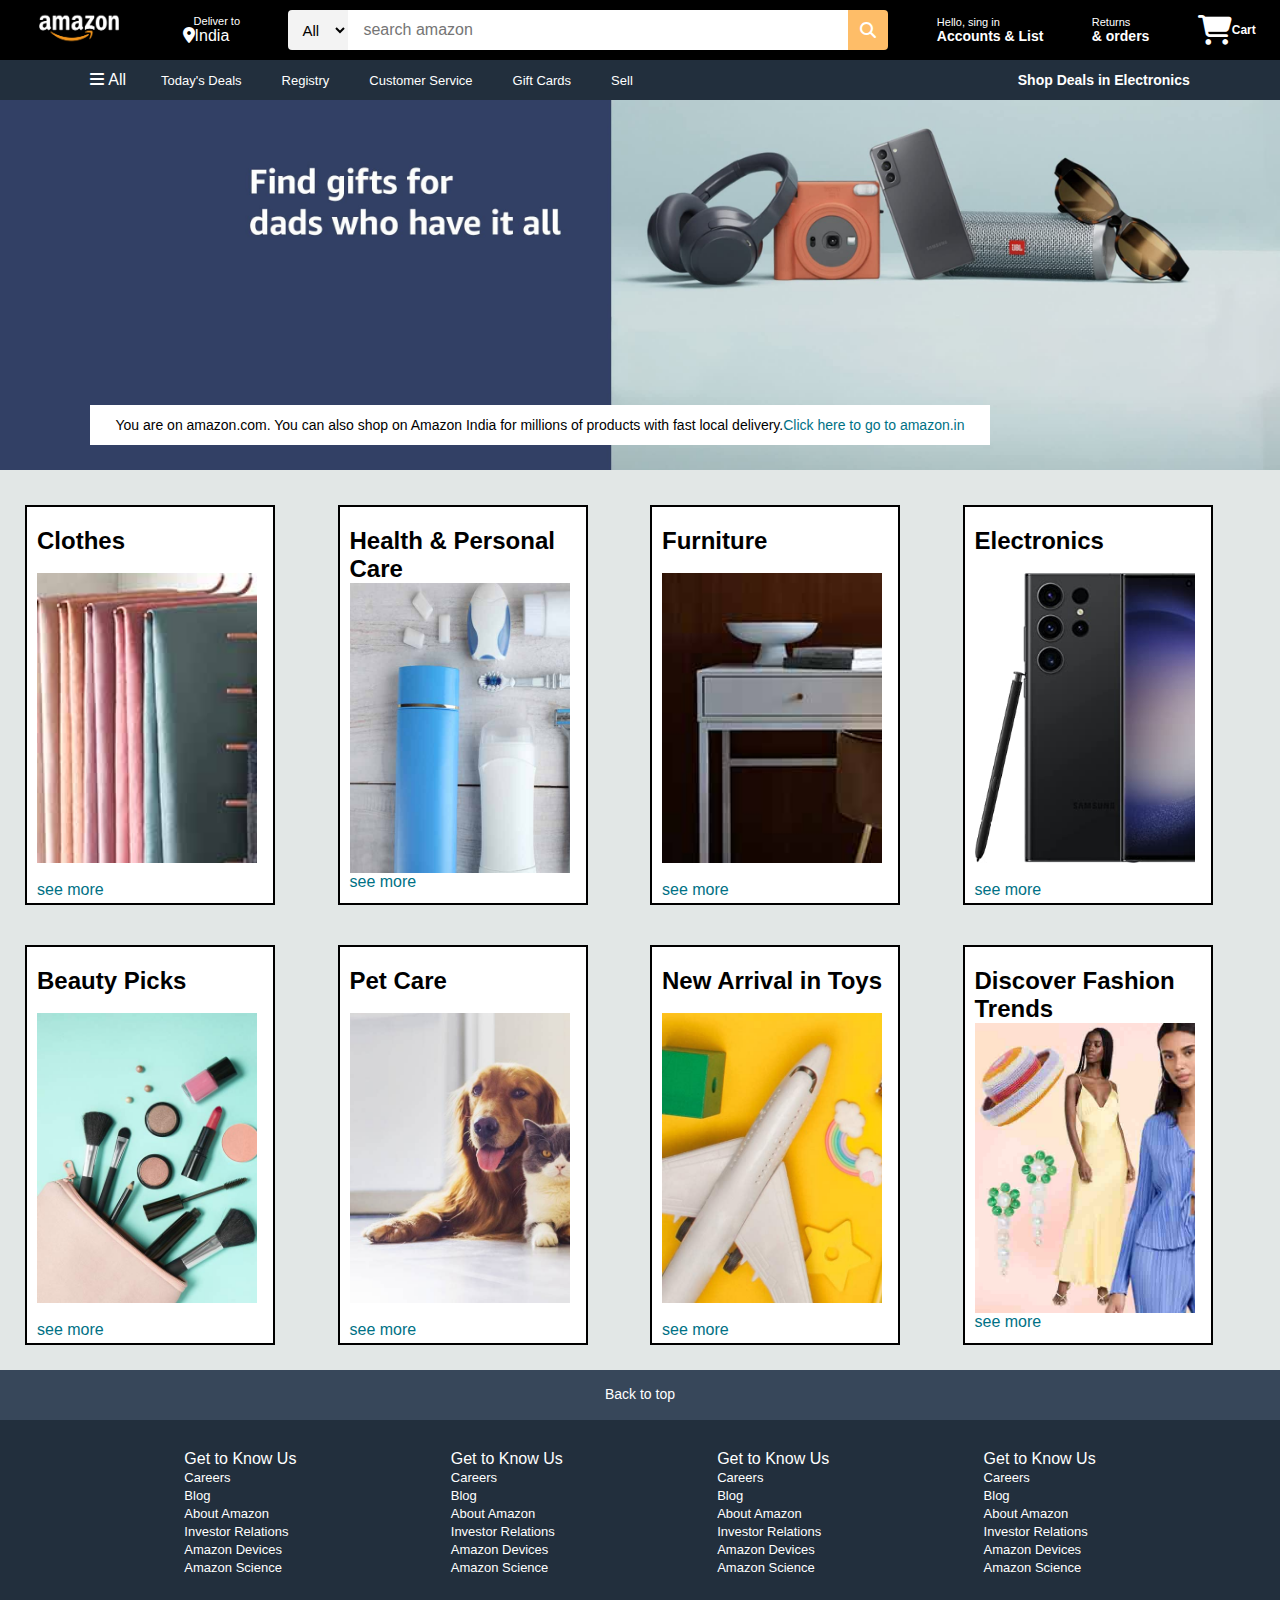
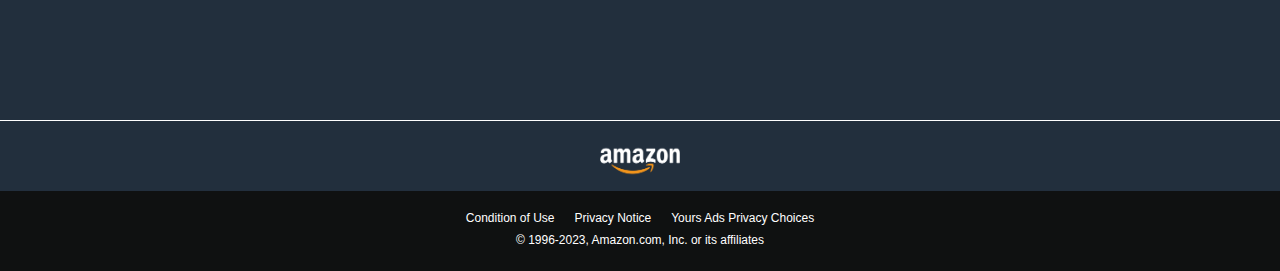
<file: amazon/index.html>
<!DOCTYPE html>
<html lang="en">

<head>
    <meta charset="UTF-8">
    <meta name="viewport" content="width=device-width, initial-scale=1.0">
    <title>Document</title>
    <link rel="stylesheet" href="https://cdnjs.cloudflare.com/ajax/libs/font-awesome/6.4.0/css/all.min.css">
    <link rel="stylesheet" href="amazon.css">
</head>

<body>
    <div id="containar">
        <div id="logosec">
            <img src="amazon_logo.png" id="logo">
        </div>
        <div id="lock">
            <p id="deal">Deliver to</p>
            <div id="loctin">
                <i class="fa-solid fa-location-dot"></i>
                <p id="head">India</p>
            </div>
        </div>

        <div id="search">
            <select id="list">
                <option>All</option>
                <option>Art</option>
                <option>Beauty</option>
                <option>Electronics</option>
                <option>Books</option>
                <option>Fashion</option>
            </select>
            <input type="text" placeholder="search amazon" id="search-input">
            <i class="fa-solid fa-magnifying-glass"></i>
        </div>

        <p class="head1" id="h1">Hello, sing in<br><span class="span1"><b>Accounts & List</b></span></p>
        <p class="head1" id="h2">Returns<br><span class="span1"><b>& orders</b></span></p>
        <div id="shop">
            <i class="fa-solid fa-cart-shopping" id="cart"></i>
            <p id="head2"><b>Cart</b></p>
        </div>
    </div>

    <div id="nav">
        
        <div id="all1">
            <i class="fa-solid fa-bars"></i>
            <p id="allin">All</p>
        </div>
        <div id="linklist">
            <a class="ul">Today's Deals</a>
            <a class="ul">Registry</a>
            <a class="ul">Customer Service</a>
            <a class="ul">Gift Cards</a>
            <a class="ul">Sell</a>
        </div>
        <p id="spar">Shop Deals in Electronics</p>
    </div>


    <div id="hero">
        <div id="he1">
            <p>You are on amazon.com. You can also shop on Amazon India for millions of products with fast
                local delivery.</p>
            <a href="https://www.amazon.in/" id="lik1">Click here to go to amazon.in</a>
        </div>
    </div>


    <div id="pro">
        <div id="pro1">
            <h2 id="pra">Clothes</h2><br>
            <div id="img1"></div><br>
            <a href="#" id="link1">see more</a>
        </div>

        <div id="pro1">
            <h2 id="pra">Health & Personal Care</h2>
            <div id="img2"></div>
            <a href="#" id="link1">see more</a>
        </div>

        <div id="pro1">
            <h2 id="pra">Furniture</h2><br>
            <div id="img3"></div><br>
            <a href="#" id="link1">see more</a>
        </div>

        <div id="pro1">
            <h2 id="pra">Electronics</h2><br>
            <div id="img4"></div><br>
            <a href="#" id="link1">see more</a>
        </div>

        <div id="pro1">
            <h2 id="pra">Beauty Picks</h2><br>
            <div id="img5"></div><br>
            <a href="#" id="link1">see more</a>
        </div>

        <div id="pro1">
            <h2 id="pra">Pet Care</h2><br>
            <div id="img6"></div><br>
            <a href="#" id="link1">see more</a>
        </div>

        <div id="pro1">
            <h2 id="pra">New Arrival in Toys</h2><br>
            <div id="img7"></div><br>
            <a href="#" id="link1">see more</a>
        </div>

        <div id="pro1">
            <h2 id="pra">Discover Fashion Trends</h2>
            <div id="img8"></div>
            <a href="#" id="link1">see more</a>
        </div>
    </div>

    <div id="home">
        <a href=# id="home1">Back to top</a>
    </div>

    <div id="topfooter">
        <div class="foot">
            <p class="foot1">Get to Know Us<br>
                <span class="f1">Careers<br>
                    Blog<br>
                    About Amazon<br>
                    Investor Relations<br>
                    Amazon Devices<br>
                    Amazon Science<br>
                </span>
            </p>
        </div>

        <div class="foot">
            <p class="foot1">Get to Know Us<br>
                <span class="f1">Careers<br>
                    Blog<br>
                    About Amazon<br>
                    Investor Relations<br>
                    Amazon Devices<br>
                    Amazon Science<br>
                </span>
            </p>
        </div>

        <div class="foot">
            <p class="foot1">Get to Know Us<br>
                <span class="f1">Careers<br>
                    Blog<br>
                    About Amazon<br>
                    Investor Relations<br>
                    Amazon Devices<br>
                    Amazon Science<br>
                </span>
            </p>
        </div>

        <div class="foot">
            <p class="foot1">Get to Know Us<br>
                <span class="f1">Careers<br>
                    Blog<br>
                    About Amazon<br>
                    Investor Relations<br>
                    Amazon Devices<br>
                    Amazon Science<br>
                </span>
            </p>
        </div>
    </div>

    <div id="footlogo">
        <img src="amazon_logo.png" id="logo1">
    </div>

    <div id="footer">
        <div id="links">
            <a href="#" class="li">Condition of Use</a>
            <a href="#" class="li">Privacy Notice</a>
            <a href="#" class="li">Yours Ads Privacy Choices</a>
        </div>
        <p id="copy">© 1996-2023, Amazon.com, Inc. or its affiliates</p>
    </div>

</body>

</html>
</file>
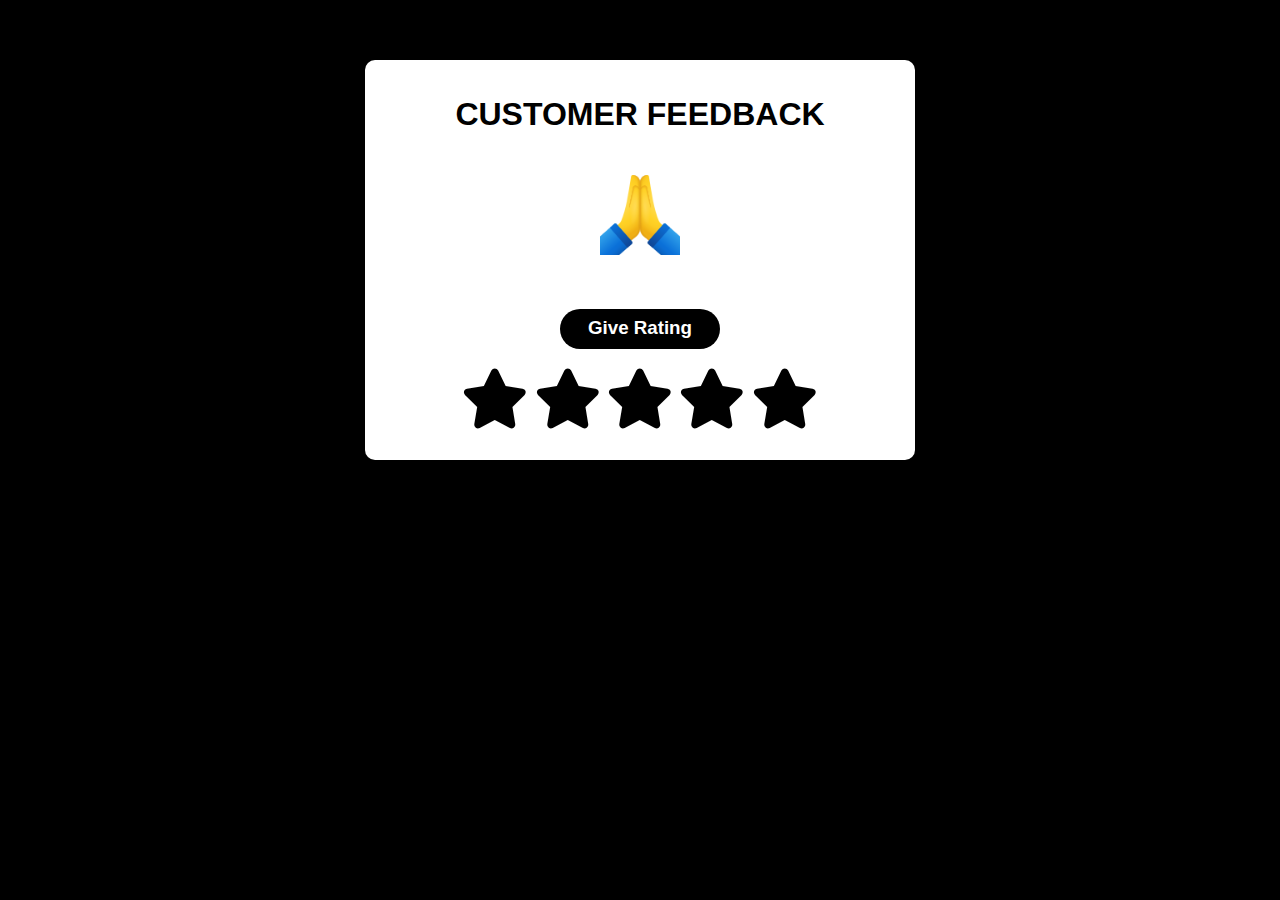
<file: customer_feedback/index.html>
<!DOCTYPE html>
<html lang="en">
<head>
    <meta charset="UTF-8">
    <meta name="viewport" content="width=device-width, initial-scale=1.0">
    <title>Document</title>
    <link rel="stylesheet" href="https://cdnjs.cloudflare.com/ajax/libs/font-awesome/6.4.0/css/all.min.css">
    <link rel="stylesheet" href="cust.css">
</head>
<body>
    <div class="container">
        <h1 id="head">CUSTOMER FEEDBACK</h1>
        <img src="request.png" id="img">
        <div id="rating">
            <h3 class="rating">Give Rating</h3>
        </div>
        <div>
            <i class="fa-solid fa-star"></i>
            <i class="fa-solid fa-star"></i>
            <i class="fa-solid fa-star"></i>
            <i class="fa-solid fa-star"></i>
            <i class="fa-solid fa-star"></i>
        </div>
    </div>
    <script src="cust.js"></script>
</body>
</html>
</file>
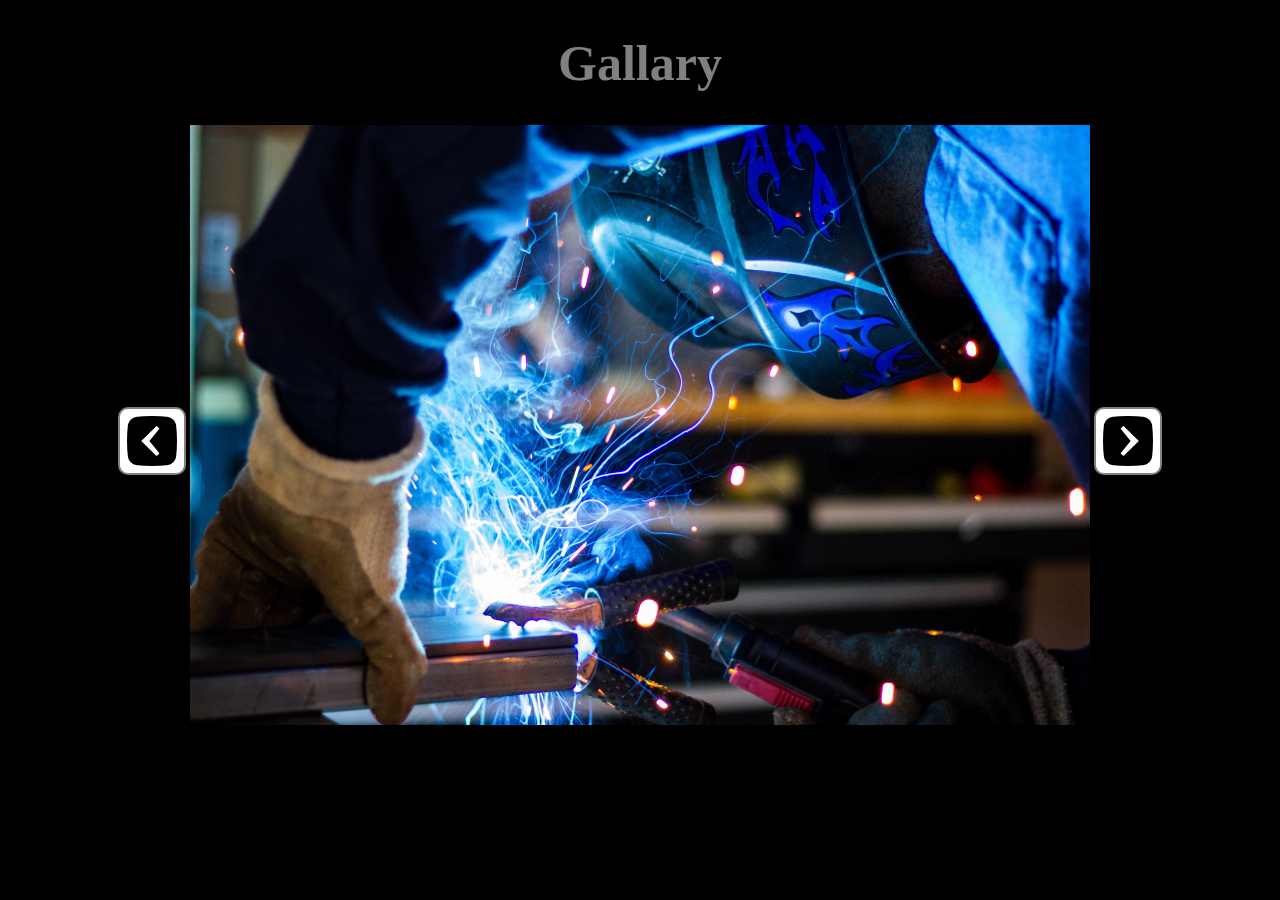
<file: image_slider/index.html>
<!DOCTYPE html>
<html lang="en">
<head>
    <meta charset="UTF-8">
    <meta name="viewport" content="width=device-width, initial-scale=1.0">
    <title></title>
    <link rel="stylesheet" href="img.css">
</head>
<body>
    <h1>Gallary</h1>
    <div class="slider-container">
    
        <div class="slider">
            <img src="left-btn.png" class="btn">
            <img src="1.png" class="img">
            <img src="right-btn.png" class="btn">
        </div>
</div>

    <script src="img.js"></script>
</body>
</html>
</file>
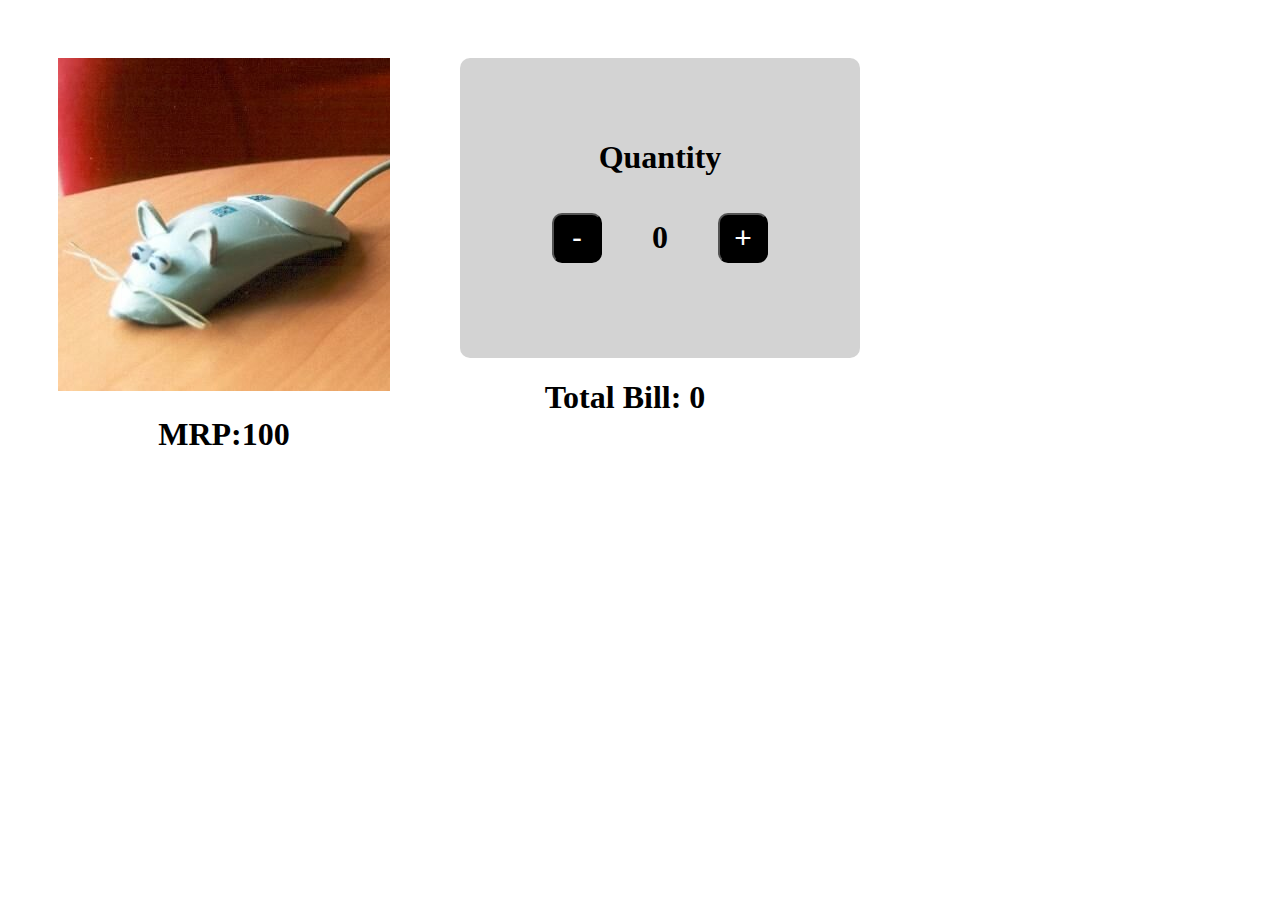
<file: quantity_selector/index.html>
<!DOCTYPE html>
<html lang="en">

<head>
    <meta charset="UTF-8">
    <meta name="viewport" content="width=device-width, initial-scale=1.0">
    <title>Document</title>
    <link rel="stylesheet" href="price.css">
</head>

<body>
    <div id="cotainer">
        <div id="img">
            <img src="mouse.jpg">
            <h1 class="total">MRP:100</h1>
        </div>
        <div>
            <div id="bill">
                <h1>Quantity</h1>
                <div id="calculate">
                    <button class="sub" onclick="decreaseQuantity()">-</button>
                    <h1 id="quantity" class="color">0</h1>
                    <button class="sub" onclick="increaseQuantity()">+</button>
                </div>
            </div>
            <h1 class="total">Total Bill: <span>0</span></h1>
        </div>
        
    </div>
    <script src="price.js"></script>
</body>

</html>
</file>
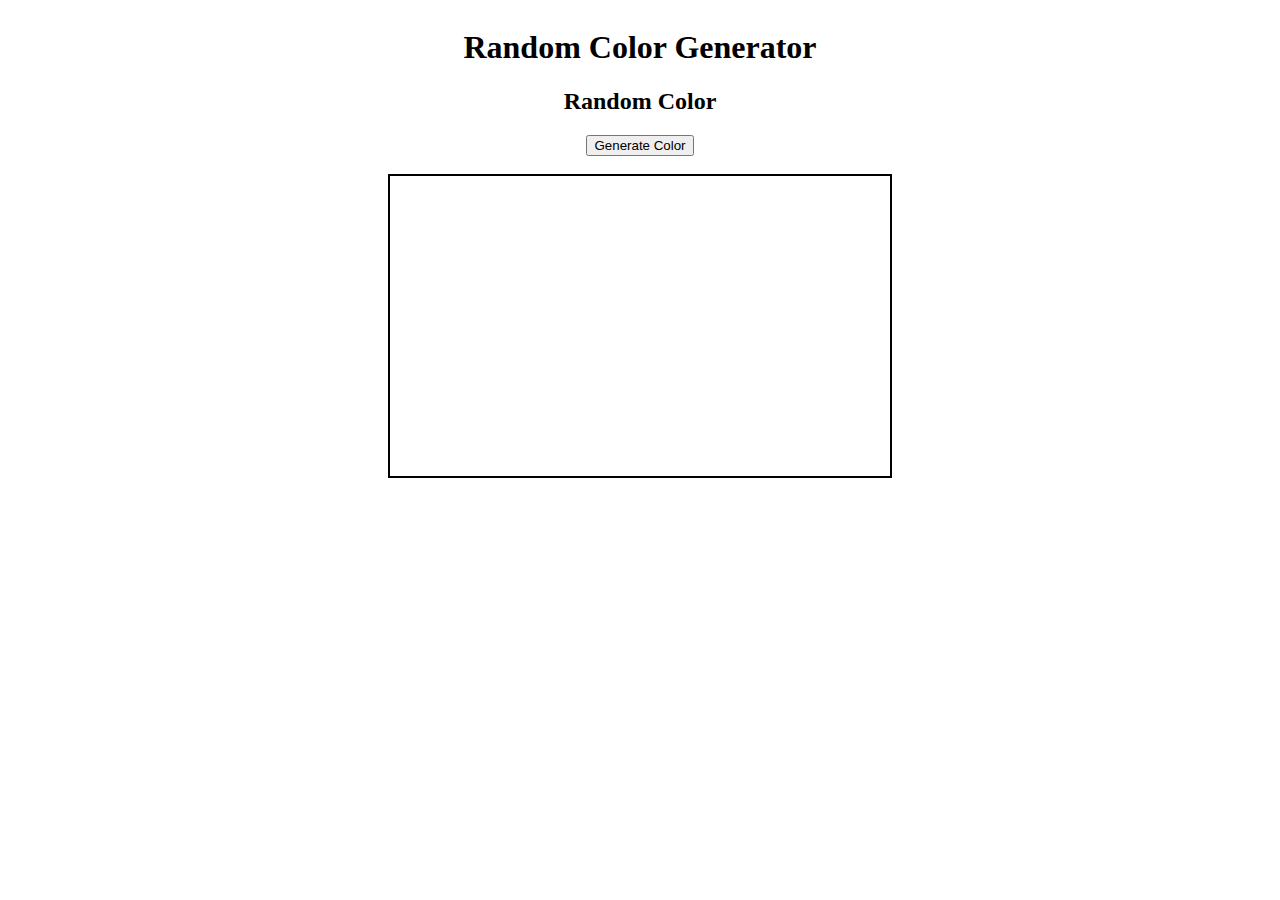
<file: random_color/index.html>
<!DOCTYPE html>
<html lang="en">
<head>
    <meta charset="UTF-8">
    <meta name="viewport" content="width=device-width, initial-scale=1.0">
    <title>Document</title>
    <link rel="stylesheet" href="random.css">
</head>
<body>
    <div class="container">
        <h1>Random Color Generator</h1>
        <h2 id="colorCode">Random Color</h2>
        <button id="colorBtn">Generate Color</button><br><br>
        <div id="changecolor"></div>
    </div>  
    <script src="random.js"></script>
</body>
</html>
</file>
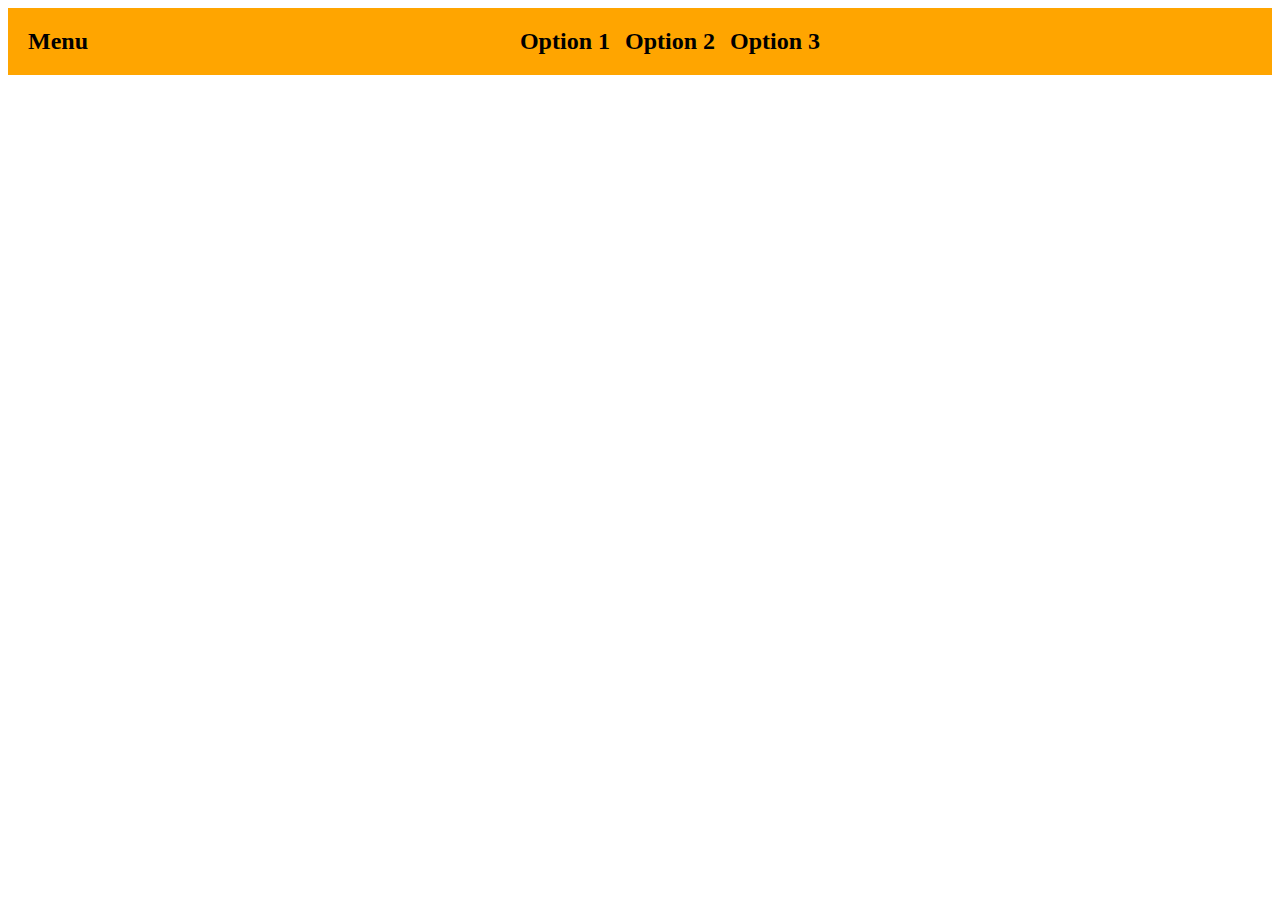
<file: responsive_navbar/index.html>
<!DOCTYPE html>
<html lang="en">

<head>
    <meta charset="UTF-8">
    <meta name="viewport" content="width=device-width, initial-scale=1.0">
    <title>Document</title>
    <link rel="stylesheet" href="res.css">
</head>

<body>
    <nav class="navbar">
        <div>
            <h2 style="top : 0px;">Menu</h2>
        </div>
        <div class="link">
            <h2>Option 1</h2>
            <h2>Option 2</h2>
            <h2>Option 3</h2>
        </div>
        <div>
            <button class="menu">Menu</button>
        </div>
    </nav>
    <div class="menu2">
      <h1 style="margin: 0px;">Menu</h1>
      <ul>
        <li>Option 1</li>
        <li>Option 2</li>
        <li>Option 3</li>
      </ul>
      <button class="exit">Close</button>
    </div>
    <script src="res.js"></script>
</body>

</html>
</file>
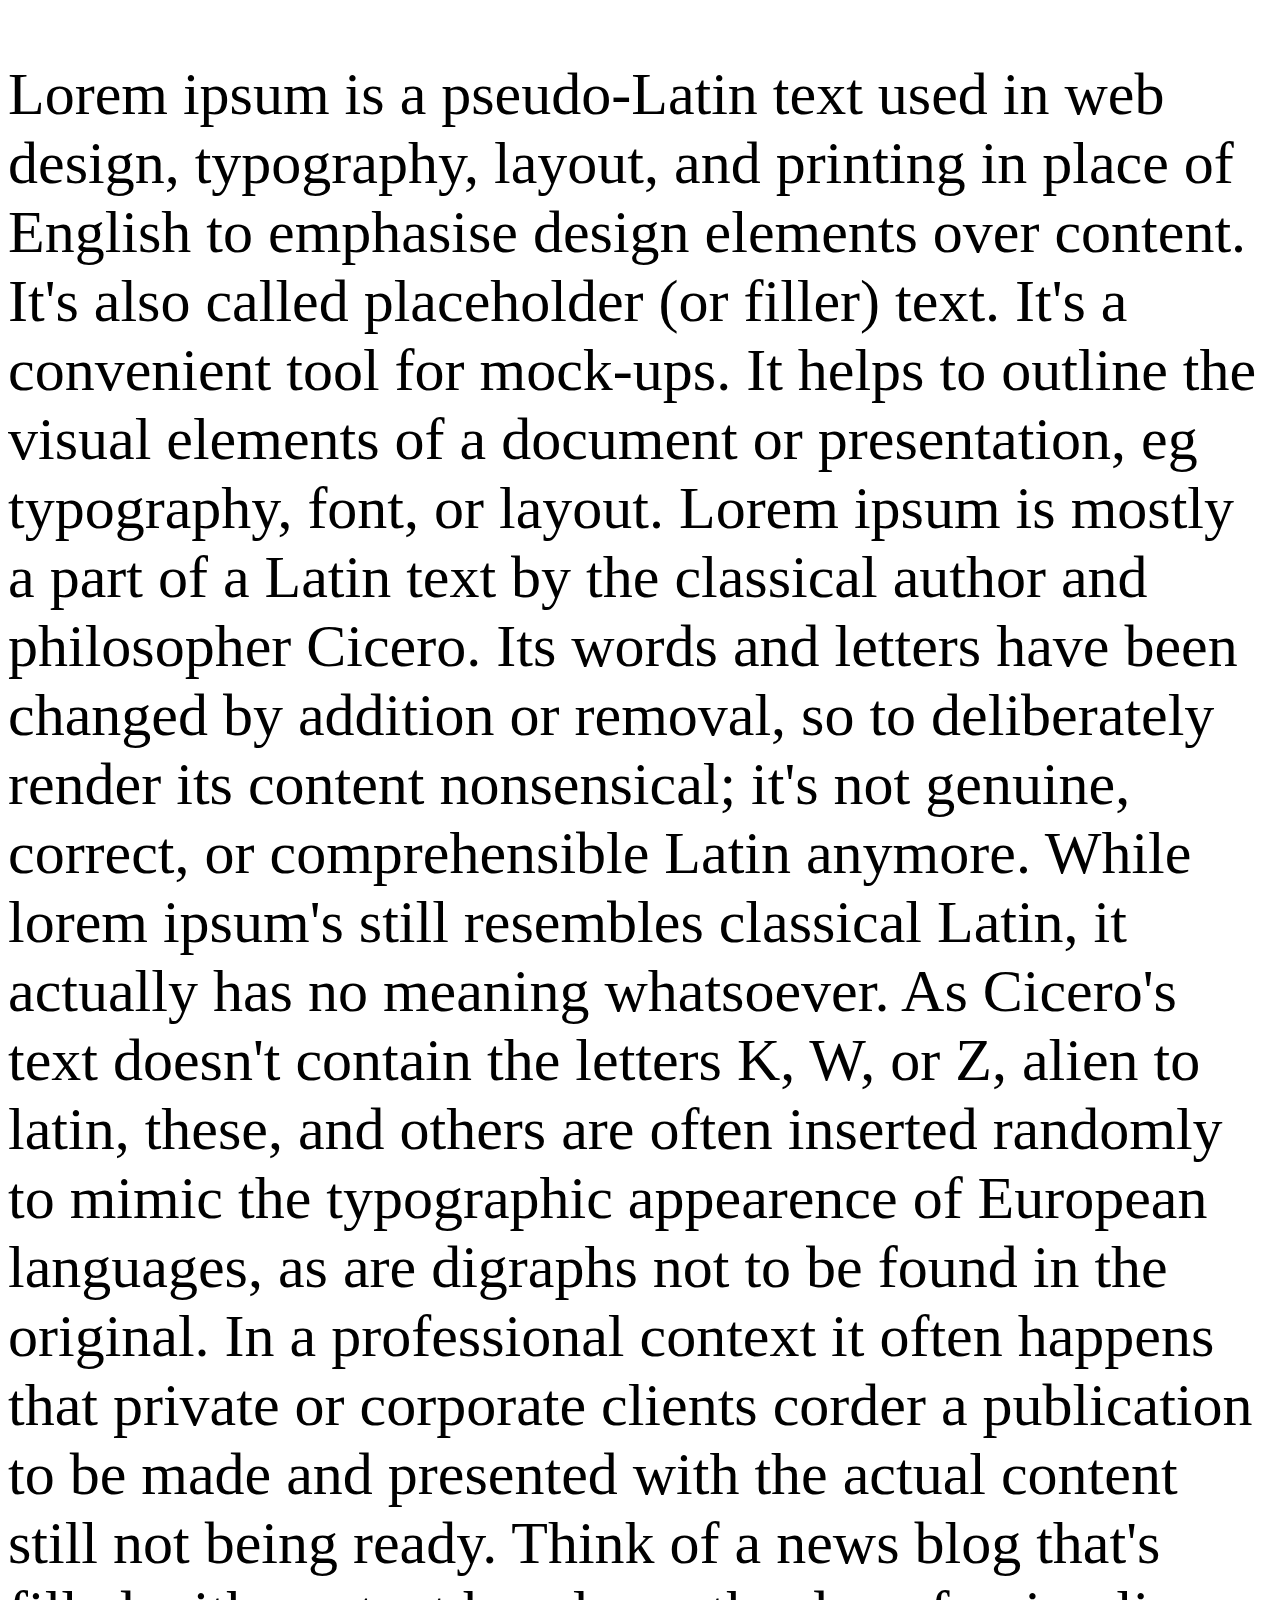
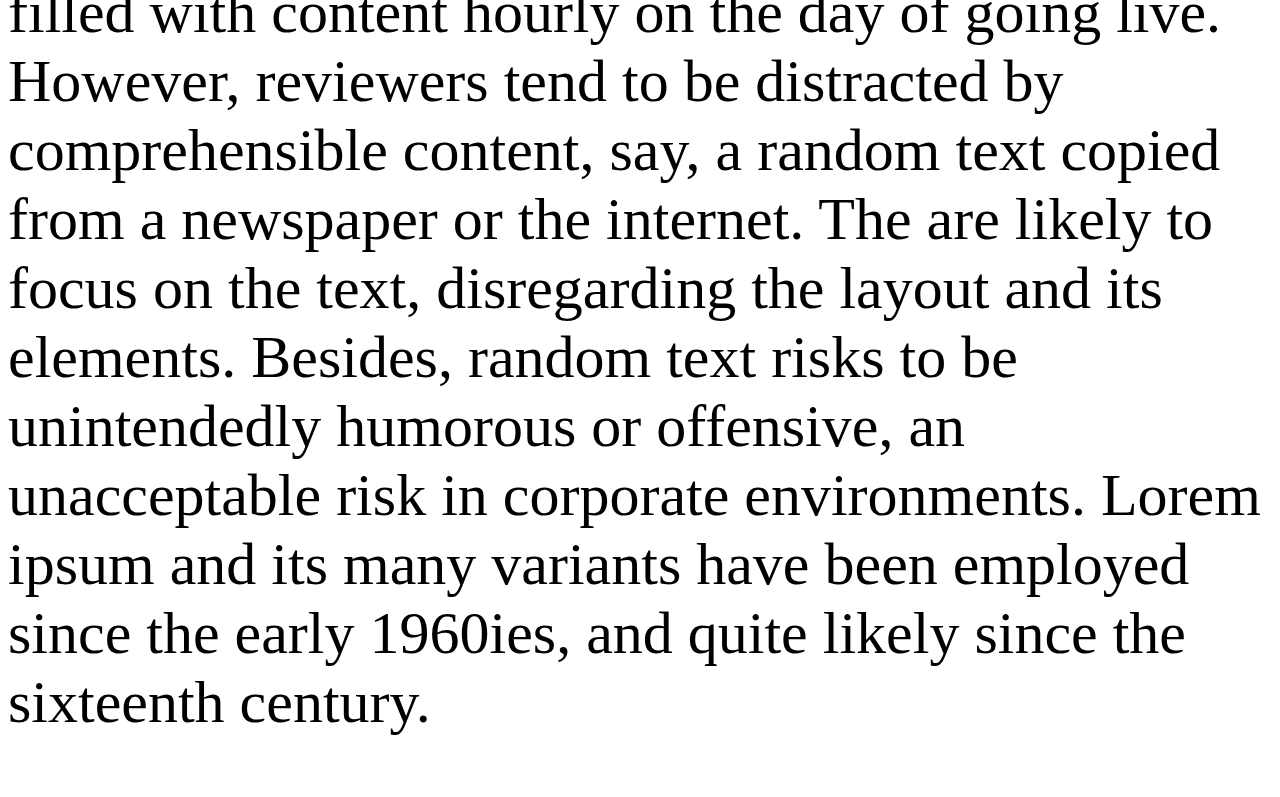
<file: scroll_to_top/index.html>
<!DOCTYPE html>
<html lang="en">

<head>
    <meta charset="UTF-8">
    <meta name="viewport" content="width=device-width, initial-scale=1.0">
    <title>Document</title>
    <link rel="stylesheet" href="top.css">
</head>

<body>
    <button class="btn">Top</button>
    <p>Lorem ipsum is a pseudo-Latin text used in web design, typography, layout, and printing in place of English to
        emphasise design elements over content. It's also called placeholder (or filler) text. It's a convenient tool
        for mock-ups. It helps to outline the visual elements of a document or presentation, eg typography, font, or
        layout. Lorem ipsum is mostly a part of a Latin text by the classical author and philosopher Cicero. Its words
        and letters have been changed by addition or removal, so to deliberately render its content nonsensical; it's
        not genuine, correct, or comprehensible Latin anymore. While lorem ipsum's still resembles classical Latin, it
        actually has no meaning whatsoever. As Cicero's text doesn't contain the letters K, W, or Z, alien to latin,
        these, and others are often inserted randomly to mimic the typographic appearence of European languages, as are
        digraphs not to be found in the original.

        In a professional context it often happens that private or corporate clients corder a publication to be made and
        presented with the actual content still not being ready. Think of a news blog that's filled with content hourly
        on the day of going live. However, reviewers tend to be distracted by comprehensible content, say, a random text
        copied from a newspaper or the internet. The are likely to focus on the text, disregarding the layout and its
        elements. Besides, random text risks to be unintendedly humorous or offensive, an unacceptable risk in corporate
        environments. Lorem ipsum and its many variants have been employed since the early 1960ies, and quite likely
        since the sixteenth century.</p>
    <script src="top.js"></script>
</body>

</html>
</file>
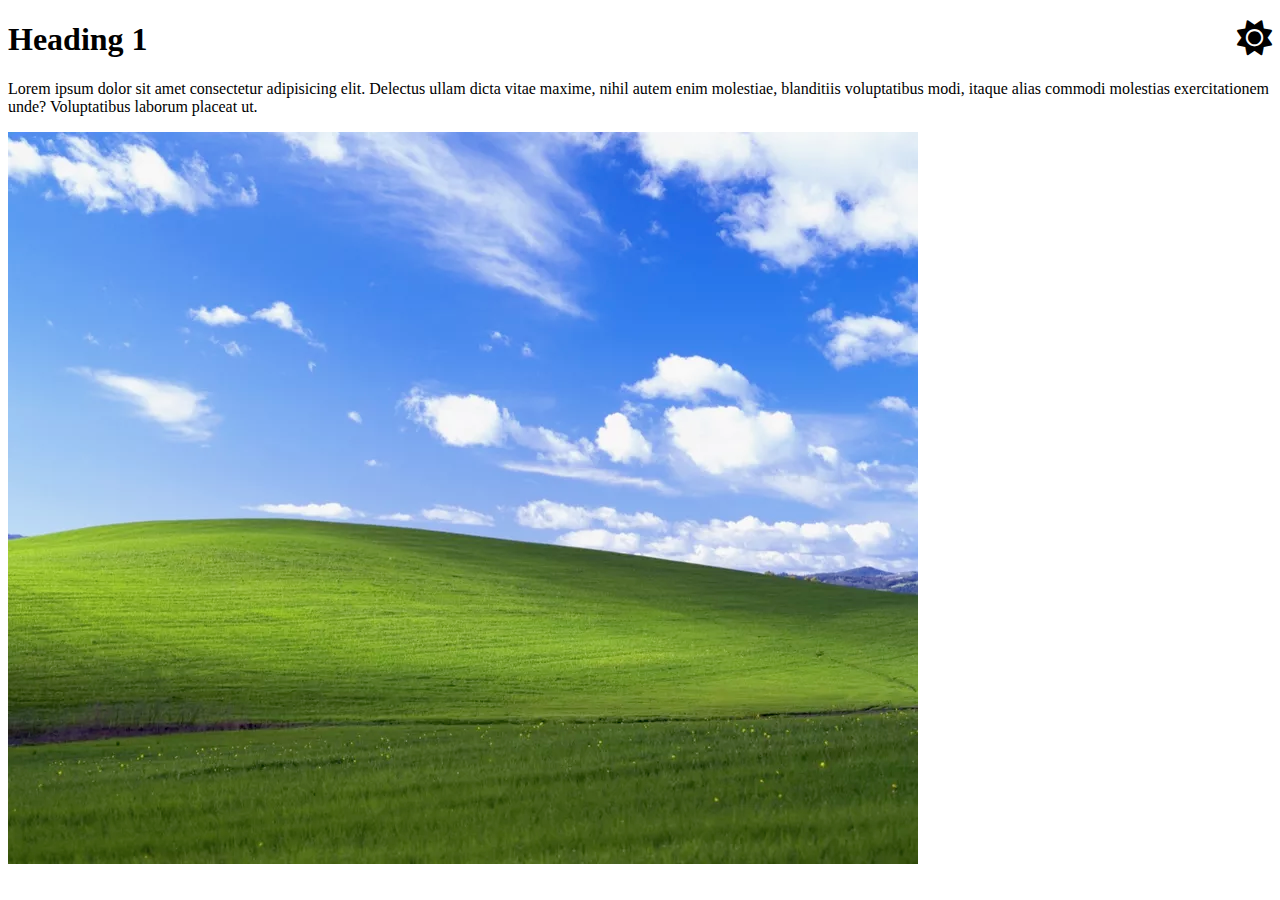
<file: theme_switcher/index.html>
<!DOCTYPE html>
<html lang="en">

<head>
    <meta charset="UTF-8">
    <meta name="viewport" content="width=device-width, initial-scale=1.0">
    <title>Document</title>
    <link rel="stylesheet" href="https://cdnjs.cloudflare.com/ajax/libs/font-awesome/6.4.0/css/all.min.css">
    <link rel="stylesheet" href="switch.css">
</head>

<body>
    <i class="fa-solid fa-sun"></i>
    <h1>Heading 1</h1>
    <p>Lorem ipsum dolor sit amet consectetur adipisicing elit. Delectus ullam dicta vitae maxime, nihil autem enim
        molestiae, blanditiis voluptatibus modi, itaque alias commodi molestias exercitationem unde? Voluptatibus
        laborum placeat ut.</p>
        <img src="bg.webp">
        
                   
    <script src="switch.js"></script>
</body>

</html>
</file>
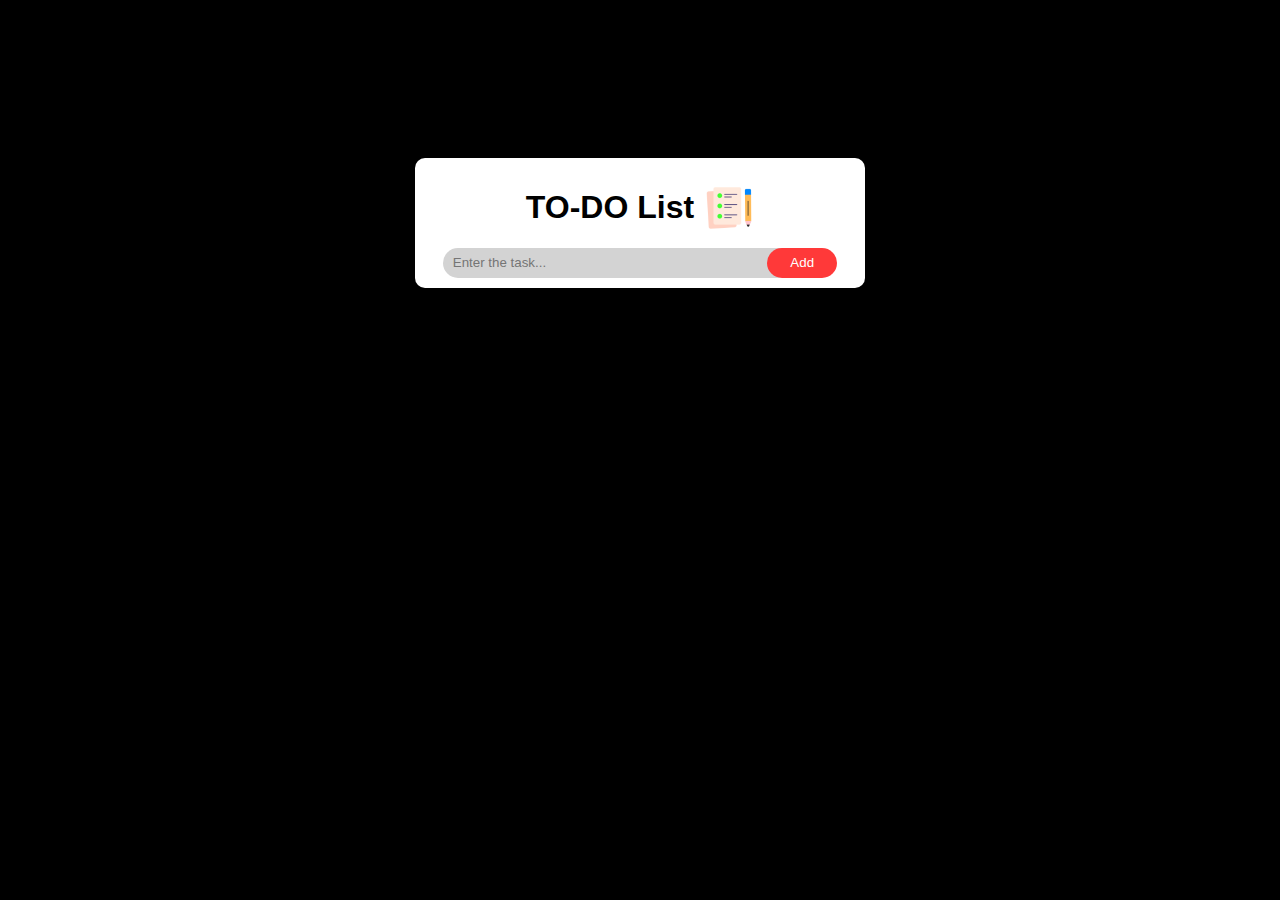
<file: to_do_app/index.html>
<!DOCTYPE html>
<html lang="en">

<head>
    <meta charset="UTF-8">
    <meta name="viewport" content="width=device-width, initial-scale=1.0">
    <title>Document</title>
    <link rel="stylesheet" href="todo.css">
</head>

<body>
    <div id="main">
        <div id="todo">
            <h1>TO-DO List</h1>
            <img src="icon.png">
        </div>
        <form>
        <div id="add">
            <input type="text" id="input" placeholder="Enter the task...">
            <button id="btn">Add</button>
        </div>
    </form>
    </div>
    <script src="todo.js"></script>
</body>

</html>
</file>
<file: amazon/amazon.css>
body{
    margin: 0px;
    font-family:  Arial;
}
#containar{
    height: 60px;
    background-color: black;
    display: flex;
    align-items: center;
    justify-content: space-around;
}

/* -----logo---- */
#logosec{
    border: 1px solid transparent;
    padding: 6px 4px;
}
#logo{
    height: 60px;
    width: 100px;
}
#logo:hover{
    border: 2px solid white;
}

/* ----location---- */
#lock{
    color: white;
}
#lock:hover{
    border: 2px solid white;
    padding: 5px;
}
#loctin{
    display: flex;
}
#head{
    margin-top: 0px;
    margin-bottom: 0px;
}
#deal{
    margin-left: 11px;
    margin-top: 0px;
    margin-bottom: 0px;
    font-size: 11px;
}

/* ----search---- */
#search{
    display: flex;
    justify-content: space-evenly;
    height: 40px;
    width: 600px;
    border: 0;
    outline: none;
    border-radius: 7px;
}
#search:hover{
    border: 2px solid #FFA500;
}
#list{
    padding: 10px;
    font-size: 15px;
    width: 60px;
    border: 0;
    outline: none;
    border-top-left-radius: 4px;
    border-bottom-left-radius: 4px;
    background-color: #F3F3F3;
}
#search-input{
    width: 100%;
    border: 0;
    outline: none;
    padding-left: 15px;
    font-size: 16px;
}
.fa-magnifying-glass{
    color: white;
    width: 50px;
    align-items: center;
    display: flex;
    justify-content: center;
    background-color: #FEBD68;
    border-top-right-radius: 4px;
    border-bottom-right-radius: 4px;
}


/* ----All categaris---- */
.head1{
    color: white;
    font-size: 11px;
}
.span1{
    font-size: 14px;
}
#h1{
    color: white;
}
#h1:hover{
    border: 2px solid white;
    padding: 5px;
}
#h2{
    color: white;
}
#h2:hover{
    border: 2px solid white;
    padding: 5px;
}
#shop{
    display: flex;
    align-items: center;
}
#shop:hover{
    border: 2px solid white;
    padding: 4px;
}
#cart{
    color: white;
    font-size: 30px;
}
#head2{
    color: white;
    font-size: 12px;
}

/* -----Navbar----- */
#nav{
    background-color: #222F3D;
    height: 40px;
    color: white;
    display: flex;
    gap: 35px;
    justify-content: center;
    align-items: center;
}
#all1{
    display: flex;
    gap: 4px;
}
#all1:hover{
    border: 2px solid white;
    padding: 3px;
}
.fa-bars{
    color: white;
}
#allin{
    margin: 0px;
}
#linklist{
    font-size: 13px;
    display: flex;
    gap: 40px;
}
.ul:hover{
    border: 2px solid white;
    padding: 3px;
}
#spar{
    margin-left: 350px;
    font-size: 14px;
    font-weight: bold;
}
#spar:hover{
    border: 2px solid white;
    padding: 3px;
}


/* -----hero img----- */
#hero{
    background-image: url('hero_image.jpg');
    height: 370px;
    background-size: cover;
    display: flex;
}
#he1{
    margin-left: 90px;
    background-color: white;
    height: 40px;
    margin-top: 305px;
    width: 900px;
    display: flex;
    align-items: center;
    justify-content: center;
    font-size: 14px;
}
#lik1{
    color: #007185;
    text-decoration: none;
    display: flex;
    align-items: center;
}
#lik1:hover{
    text-decoration: underline;
}

/* -----pro----- */
#pro{
    margin: 0px;
    display: flex;
    background-color:#E2E7E6;
    height: 870px;
    padding: 15px;
    display: grid;
    grid-template-columns: 1fr 1fr 1fr 1fr;
}
#pra{
    margin: 0px;
}
#pro1{
    box-sizing: border-box;
    padding: 20px 10px;
    border: 2px solid black;
    background-color: white;
    height: 400px;
    width: 250px;
    margin:  20px 10px;
}
#img1{
    background-image: url('box1_image.jpg');
    height: 290px;
    width: 220px;
    background-size: cover;
    background-repeat: no-repeat;
}
#img2{
    background-image: url('box2_image.jpg');
    height: 290px;
    width: 220px;
    background-size: cover;
    background-repeat: no-repeat;
}
#img3{
    background-image: url('box3_image.jpg');
    height: 290px;
    width: 220px;
    background-size: cover;
    background-repeat: no-repeat;
}
#img4{
    background-image: url('box4_image.jpg');
    height: 290px;
    width: 220px;
    background-size: cover;
    background-repeat: no-repeat;
}
#img5{
    background-image: url('box5_image.jpg');
    height: 290px;
    width: 220px;
    background-size: cover;
    background-repeat: no-repeat;
}
#img6{
    background-image: url('box6_image.jpg');
    height: 290px;
    width: 220px;
    background-size: cover;
    background-repeat: no-repeat;
}
#img7{
    background-image: url('box7_image.jpg');
    height: 290px;
    width: 220px;
    background-size: cover;
    background-repeat: no-repeat;
}
#img8{
    background-image: url('box8_image.jpg');
    height: 290px;
    width: 220px;
    background-size: cover;
    background-repeat: no-repeat;
} 
#link1{
    color: #007185;
    text-decoration: none;
}
#link1:hover{
    text-decoration: underline;
}

/* -----back home----- */
#home{
    background-color: #37475A;
    height: 50px;
}
#home1{
    margin: 0px;
    padding: 16px;
    font-size: 14px;
    color: white;
    display: flex;
    justify-content: center;
    text-decoration: none;
}
#home1:hover{
    text-decoration: underline;
}

/* -----Top-Footer----- */
#topfooter{
    background-color: #222F3D;
    height: 300px;
    display: flex;
    justify-content: space-evenly;
    padding: 30px;
    box-sizing: border-box;
}
.foot{
    color:white;
    
}
.foot1{
    margin: 0px;
}
.f1{
    font-size: 13px;
}

/* -----logo-Footer----- */
#footlogo{
    margin: 1px 0px 0px 0px;
    background-color: #222F3D;
    height: 70px;
    display: flex;
    justify-content: center;
    box-sizing: border-box;
    padding: 10px;
}
#logo1{
    height: 60px;
    width: 100px;
}

/* -----Last-Footer----- */
#footer{
    background-color: #0F1111;
    height: 80px;
    color: white;
    font-size: 12px;
}
#links{
    padding: 20px 0px 8px 0px;
    display: flex;
    color: white;
    gap: 20px;
    justify-content: center;
}
#copy{
    text-align: center;
    margin: 0px;
}
.li{
    color: white;
    text-decoration: none;
}
.li:hover{
    text-decoration: underline;
}
</file>
<file: customer_feedback/cust.css>
body{
    background-color: black;
    font-family: Arial;
    text-align: center;
}
.container{
    background-color: white;
    height: 400px;
    width: 550px;
    margin: auto;
    margin-top: 60px;
    border-radius: 10px;
    box-sizing: border-box;
    padding: 15px;
}
h1{
    text-align: center;
}
#img{
    height: 80px;
    width: 80px;
    margin-top: 20px;
}
#rating{
    background-color: black;
    margin-top: 20px;
    margin: auto;
    color: white;
    border-radius: 30px;
    height: 40px;
    width: 160px;
    margin-top: 50px;
}
h3{
    text-align: center;
    padding: 8px;
    box-sizing: border-box;
} 
.fa-solid{
    font-size: 60px;
    margin-top: 20px;
}
.color{
    color: gold;
}
</file>
<file: image_slider/img.css>
body{
    background-color: black;
}
h1{
    color: gray;
    text-align: center;
    font-size: 50px;
}
.slider-container{
    display: flex;
    justify-content: space-around;
}
.slider{
    align-items: center;
    text-align: center;
}
.btn{
    margin-bottom: 250px;
    border: 2px solid gray;
    background-color: white;
    border-radius: 10px;
}
</file>
<file: quantity_selector/price.css>
#cotainer{
    display: flex;
    padding: 50px;
}
#bill{
    background-color: #D3D3D3;
    height: 300px;
    width: 400px;
    margin-left: 70px;
    border-radius: 10px;
    text-align: center; 
    padding: 60px;
    box-sizing: border-box;  
}
#calculate{
    display: flex;
    gap: 50px;
    justify-content: center;
    align-items: center;
}
.sub{
    background-color: black;
    color: white;
    width: 50px;
    height: 50px;
    font-size: 30px;
    border-radius: 10px;
}
.total{
    text-align: center;
}
.green{
    color: green;
}
.red{
    color: red;
}
</file>
<file: random_color/random.css>
#changecolor{
    height: 300px;
    width: 500px;
    border : 2px solid black;
}
body{
    display: flex;
    justify-content: center;
    text-align: center;
}
</file>
<file: responsive_navbar/res.css>
.navbar{
    background-color: orange;
    display: flex;
    padding: 0px 20px;
    box-sizing: border-box;
    justify-content: space-between;
}
.link{
    display: flex;
    gap: 15px;
}
.menu{
    display: none;
    background-color: yellow;
    padding: 10px;
}
.menu2{
  display: none;
  /* float: left; */
  position: fixed;
  top: 0px;
  right: 0px;
  width: 30vw;
  height: 100vh;
  z-index: 2;
  background-color: lightblue;
}
.show{
  display: block;
}


@media (max-width: 768px) {
    .link{
      display: none;
      background-color: #333;
      width: 50%;
      height: 200px;
      flex-direction: column;
      align-items: center;
    }
    .menu{
        display: block;
    }
}
@media (min-width: 767px){
  .menu2{
    display: none ;
  }
}
</file>
<file: scroll_to_top/top.css>
p{
    font-size: 60px;
}
button{
    position: fixed;
    bottom: 20px;
    right: 20px;
}
.btn{
    display: none;
}
</file>
<file: theme_switcher/switch.css>
.fa-solid{
   float: right;
   font-size: 35px;
}
.bgcolor{
    background-color: black;
    color: white;
}
</file>
<file: to_do_app/todo.css>
body{
    background-color: black;
    font-family: Arial, Helvetica, sans-serif;
    text-align: center;
    padding: 150px;
    box-sizing: border-box;
}
#main{
    text-align: center;
    background-color: white;
    margin: auto;
    padding: 10px;
    box-sizing: border-box;
    width: 450px;
    border-radius: 10px;
   
}
img{
    height: 50px;
    width: 50px;
}
#todo{
    display: flex;
    gap : 10px;
    align-items: center;
    justify-content: center;
}
#input{
    border-radius: 20px;
    width: 350px;
    height: 30px;
    outline: none;
    border: none;
    background-color: #D3D3D3;
    padding: 10px;
    box-sizing: border-box;
}
#btn{ 
    cursor: pointer;
    border-radius: 20px;
    width: 50px;
    height: 30px;
    outline: none;
    border: none;
    margin-left: -30px;
    background-color: #FF3939;
    color: white;
    width: 70px;
} 
.line{
    text-decoration: line-through;
};
</file>
